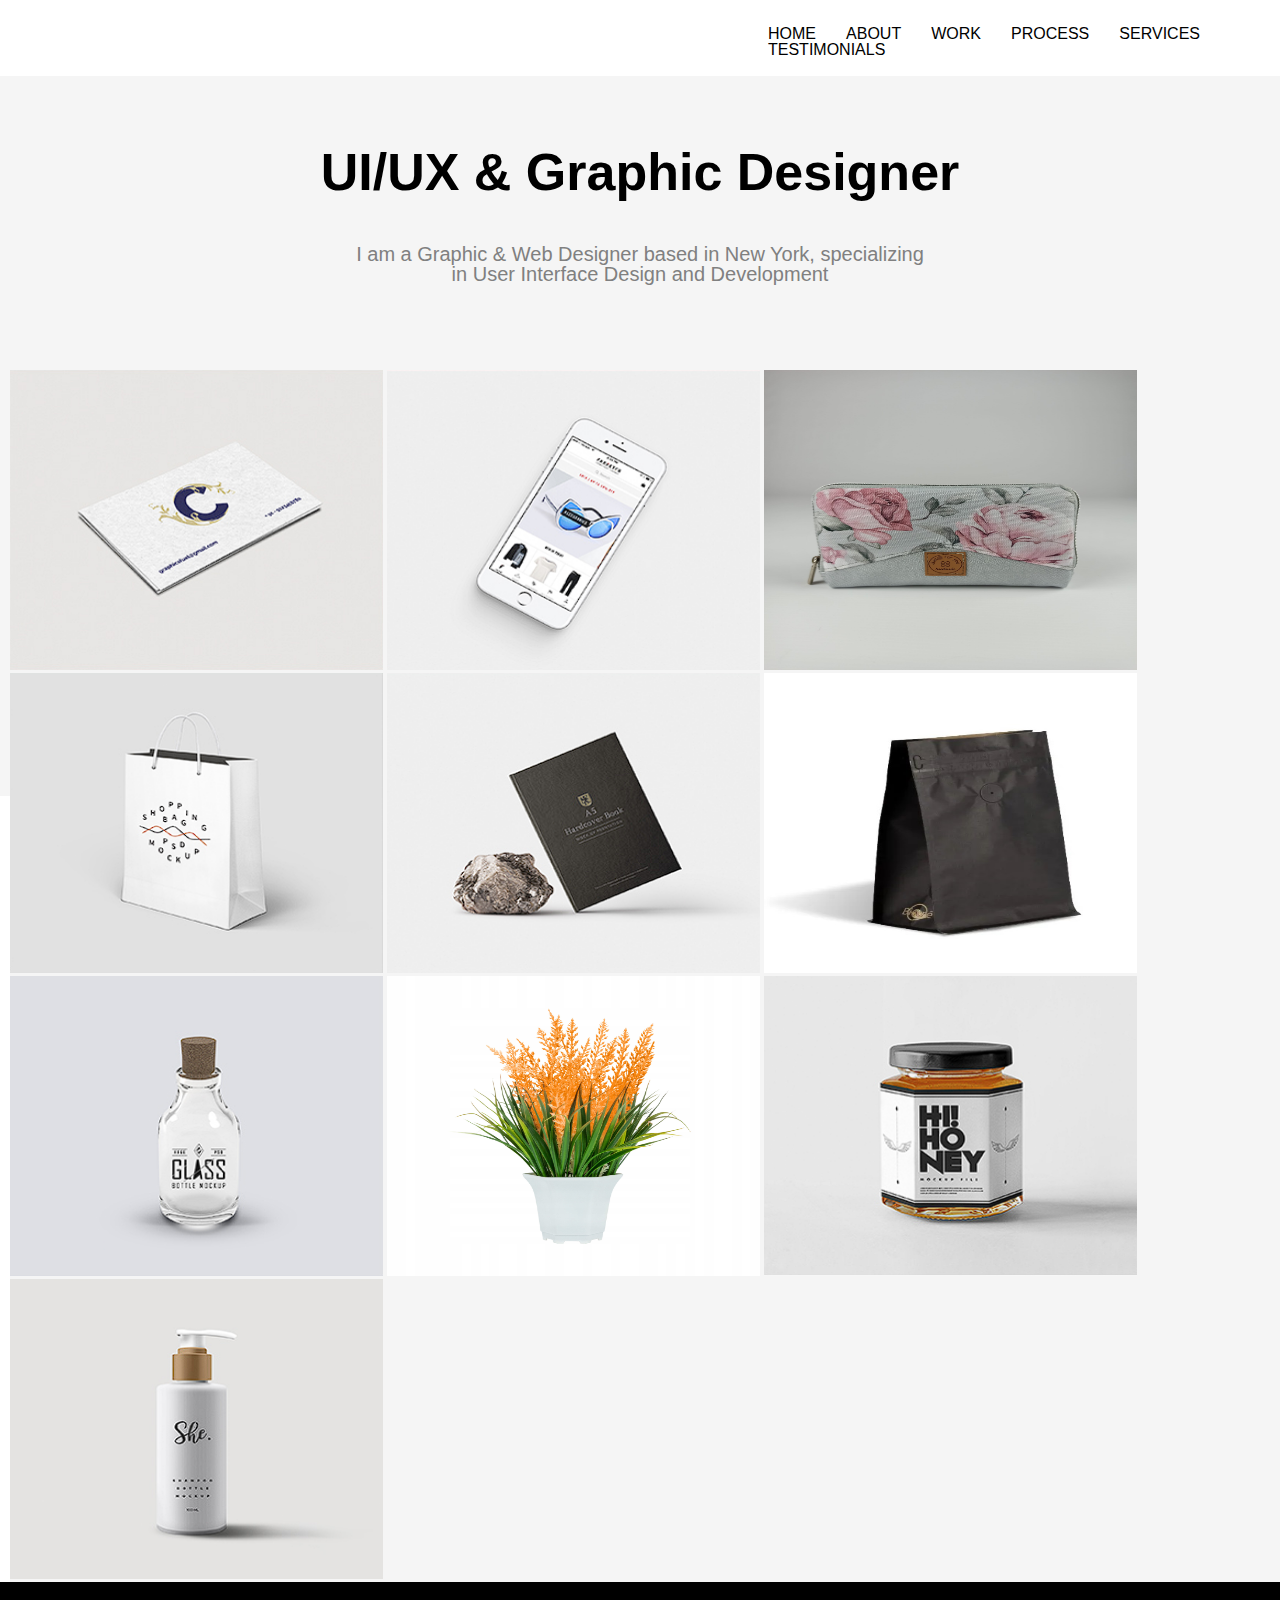
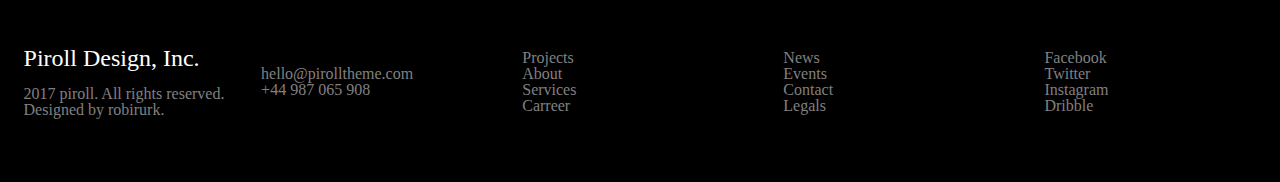
<file: home.html>
<!DOCTYPE html>
<html lang="en">
<head>
    <meta charset="UTF-8">
    <meta http-equiv="X-UA-Compatible" content="IE=edge">
    <meta name="viewport" content="width=device-width, initial-scale=1.0">
    <link rel="stylesheet" href="style.css">
    <title>HOME</title>
</head>
<body>
    <div id="hmain">
        <div id="hlink">
            <a href="home.html">HOME</a>
            <a href="">ABOUT</a>
            <a href="">WORK</a>
            <a href="">PROCESS</a>
            <a href="">SERVICES</a>
            <a href="">TESTIMONIALS</a>
        </div>
    <div id="hgallery">
<p id="grap">UI/UX & Graphic Designer</p>
<br>
<p id="grap2">I am a Graphic & Web Designer based in New York, specializing <br>in User Interface Design and Development</p>
<br>        
<div id="hpng">
            <img id="p2" src="image/2.png" alt="p2" width="373" height="300" />
            <img id="p3" src="image/3.png" alt="p3" width="373" height="300" />
            <img id="p9" src="image/9.png" alt="p9" width="373" height="300" />
            <img id="p4" src="image/4.png" alt="p4" width="373" height="300" />
            <img id="p5" src="image/5.png" alt="p5" width="373" height="300" />
            <img id="p1" src="image/1.png" alt="p1" width="373" height="300" />
            <img id="p6" src="image/6.png" alt="p6" width="373" height="300" />
            <img id="p10" src="image/10.png" alt="p10" width="373" height="300" />
            <img id="p7" src="image/7.png" alt="p7" width="373" height="300" />
            <img id="p8" src="image/8.png" alt="p8" width="373" height="300" />
            </div>
            <div id="footer">
                <div id="fot">
                <p id="pri">Piroll Design, Inc.</p><br>
                <p id="pri1">2017 piroll. All rights reserved. <br>Designed by robirurk.</p>
            </div>
                <p id="pri1">hello@pirolltheme.com <br>+44 987 065 908</p>
                <p id="pri1">Projects <br>About <br>Services <br>Carreer</p>
                <p id="pri1">News <br>Events <br>Contact <br>Legals</p>
                <p id="pri1">Facebook <br>Twitter <br>Instagram <br>Dribble</p>

           

              </div>
    </div>
</body>
</html>
</file>
<file: style.css>
html, body, div, span, applet, object, iframe,
h1, h2, h3, h4, h5, h6, p, blockquote, pre,
a, abbr, acronym, address, big, cite, code,
del, dfn, em, img, ins, kbd, q, s, samp,
small, strike, strong, sub, sup, tt, var,
b, u, i, center,
dl, dt, dd, ol, ul, li,
fieldset, form, label, legend,
table, caption, tbody, tfoot, thead, tr, th, td,
article, aside, canvas, details, embed, 
figure, figcaption, footer, header, hgroup, 
menu, nav, output, ruby, section, summary,
time, mark, audio, video {
	margin: 0;
	padding: 0;
	border: 0;
	font-size: 100%;
	font: inherit;
	vertical-align: baseline;
}
main{
	width: auto;
	height: auto;
}
/* HTML5 display-role reset for older browsers */
article, aside, details, figcaption, figure, 
footer, header, hgroup, menu, nav, section {
	display: block;
}
body {
	line-height: 1;
}
ol, ul {
	list-style: none;
}
blockquote, q {
	quotes: none;
}
blockquote:before, blockquote:after,
q:before, q:after {
	content: '';
	content: none;
}
table {
	border-collapse: collapse;
	border-spacing: 0;
}
a {
    color: black;
	text-decoration: none;
	font-size: 100%;
	padding-right: 5%;

}
 a:hover{
    color: #10C9C3;

 }
 #link{
    padding-left: 60%;
	padding-top: 2%;
	font-family: Trebuchet MS, sans-serif;

 }


 #con{
    background-color: 	#10C9C3;
    color: white;
    font-size: medium;
    height: 8%;
    width: 12%;
    border: none;
    text-align: center;
	margin-top: 1%;
	margin-left: 50%;
	font-family: OCR A Std, monospace;

 }
 #main{
	background-image: url("image/tlo.png");
	width: 100%;
	height: 960px;

 }
 #fir {
	color: black;
	font-size: 310%;
	margin-top: 15%;
	margin-left: 45%;
	font-family: Trebuchet MS, sans-serif;
 }
 #sec{
	color: white;
	font-size: 172%;
	padding-top: 1.5%;
	margin-left: 45%;
	font-family: Trebuchet MS, sans-serif;

 }
 #Aboutus{
	width: 100%;
	height: 300px;

 }
 #abo{
	font-family: Trebuchet MS, sans-serif;
	font-size: 280%;
	text-align: center;
	color: black;
	margin-top: 5%;
 }
 #divi{
color:grey;
text-align: center;
margin-top: 1%;
font-size: 160%;

 }
 #signature{
	display: block;
	margin-left: auto;
	margin-right: auto;
	width: 30%;
	height: auto;
 }
#proff{
	background-image: url("image/tlo2.png");
	width: 100%;
	height: 660px;
}
#pro{
	color: black;
	font-size: 290%;
	font-family: Trebuchet MS, sans-serif;
	padding-top: 10%;
	padding-left: 8%;
}
#ui{
	color: black;
	font-size: 140%;
	font-family: Trebuchet MS, sans-serif;
	padding-top: 3%;
	padding-left: 8%;
}
#line{
	display: flex;
	align-items: center;
	justify-content: center;
	height: 10px;
	width: 30%;
	background-color: grey;
	margin-bottom: -9.7px;
	margin-left: 8%;
}
#div.at-container {
	display: flex;
	align-items: center;
	justify-content: center;
	height: 100%;
	
}
#at-item {
	width: 20%; height: 10px; background-color:greenyellow; 
	animation-name: scale-in-hor-left;
	animation-duration: 3.2s;
	animation-timing-function: linear;
	animation-delay: 0s;
	animation-iteration-count: 1;
	animation-direction: normal;
	animation-fill-mode: none;
	margin-left: 8%;
}
@keyframes scale-in-hor-left {
		
	0% {
		transform:scaleX(0);
		transform-origin:0% 0%;
		opacity:1;
	}
	100% {
		transform:scaleX(1);
		transform-origin:0% 0%;
		opacity:1;
	}
}

#line2{
	display: flex;
	align-items: center;
	justify-content: center;
	height: 10px;
	width: 30%;
	background-color: grey;
	margin-bottom: -9.7px;
	margin-left: 8%;
}
#div.at-container2 {
	display: flex;
	align-items: center;
	justify-content: center;
	height: 100%;

}
#at-item2 {
	width: 25%; height: 10px; background-color:greenyellow; 
	
	animation-name: scale-in-hor-left;
	animation-duration: 3.2s;
	animation-timing-function: linear;
	animation-delay: 0s;
	animation-iteration-count: 1;
	animation-direction: normal;
	animation-fill-mode: none;
	margin-left: 8%;
}
@keyframes scale-in-hor-left {
		
	0% {
		transform:scaleX(0);
		transform-origin:0% 0%;
		opacity:1;
	}
	100% {
		transform:scaleX(1);
		transform-origin:0% 0%;
		opacity:1;
	}
}
#line3{
	display: flex;
	align-items: center;
	justify-content: center;
	height: 10px;
	width: 30%;
	background-color: grey;
	margin-bottom: -9.9px;
	margin-left: 8%;
}
#div.at-container3 {
	display: flex;
	align-items: center;
	justify-content: center;
	height: 100%;
}
#at-item3 {
	width: 15%; height: 10px; background-color:greenyellow; 
	
	animation-name: scale-in-hor-left;
	animation-duration: 3.2s;
	animation-timing-function: linear;
	animation-delay: 0s;
	animation-iteration-count: 1;
	animation-direction: normal;
	animation-fill-mode: none;
	margin-left: 8%;
}
@keyframes scale-in-hor-left {
		
	0% {
		transform:scaleX(0);
		transform-origin:0% 0%;
		opacity:1;
	}
	100% {
		transform:scaleX(1);
		transform-origin:0% 0%;
		opacity:1;
	}
}
#gallery{
	background-color: #10C9C3 ;
	width: 100%;
	height: 920px;
	background-color: grey;
}

.project-counter-wrp {
    background: #fff
}

.project-counter-wrp ul {
    list-style-type: none;
    display: flex;
}

.project-counter-wrp li {
    width: 100%;
    height: 100%;
    text-align: center;
    transition: 0.2s linear;
}

.project-counter-wrp li:hover {
    transform: scale(1.1);
}

.project-counter-wrp li:nth-child(1) {
    background:    #10C9C3;
	;
}

.project-counter-wrp li:nth-child(2) {
    background: #10C9C3;
}

.project-counter-wrp li:nth-child(3) {
    background: #10C9C3;
}

.project-counter-wrp li p.number {
    font-size: 230%;
    padding: 0;
    font-weight: bold;
}

.project-counter-wrp li p {
    color: rgba(255, 255, 255, 0.8);
    font-size: 125%;
    margin: 0;
    padding: 0;
    font-family: 'Open Sans';
}

.project-counter-wrp li span {
    width: 0;
    background: rgba(255, 255, 255, 0.8);
    height: 1%;
    display: block;
    margin: 0 auto;
}

.project-counter-wrp li i {
    vertical-align: middle;
    font-size: 350%;
    color: rgba(255, 255, 255, 0.8);
}
#png {
    overflow: hidden;
    width: 99%;
    height: 600px;
	background-color: grey;
	margin-left: auto;
	display: flex;
	justify-content: center;
	flex-direction: row;
	flex-wrap: wrap;
}
#png img {
    transition-duration: 3s;	

	width: 20%;
}
#png img:hover {
    transform: scale(1.2);
    -webkit-transform: scale(1.2);
    -moz-transform: scale(1.2);
    z-index: 0;
}
#load{
	text-align: center;
	display: block;
	margin-top: 2%;
	font-size: 150%;
	color: whitesmoke;

}
#yt{
	width: 100%;
	height: 800px;
	background-color: white;
}
#our{
	color: black;
	font-size: 340%;
	margin-top: 8%;
	margin-left: auto;
	margin-right: auto;
	font-family: Trebuchet MS, sans-serif;
	text-align: center;
}
#was{
	color: grey;
	font-size: 170%;
	padding-top: 1.5%;
	margin-left: auto;
	margin-right: auto;
	font-family: Trebuchet MS, sans-serif;
	text-align: center;
}
#cat{
	margin-top: 2%;
	margin-left: auto;
	margin-right: auto;
	display: block;
	width: 70%;
	height: 600px;
}
.grid-container {
	display: grid;
	grid-template-columns: repeat(4, 1fr);
	grid-gap: 5%; 
	width: 100%;
	background-color:  #f5f5f5;
	height: 500px;
  }
  
  .item {
	display: flex;
	flex-direction: column;
	justify-content: center;
	align-items: center;
	padding-top: 5%;
	width: auto;
	height: auto;
  }
  
  .item img {
	width: 12%;
	height: 20%;
  }
  
  .item p {
	margin-top: 5%;
	text-align: center;
	color: gray;
  }
  #nag{
	color: black;
	font-weight: bold;
  }
#out{
	width: 100%;
	height: 450px;
	color: white;
	background-color:  #10C9C3;
	margin-left: auto;
	margin-right: auto;
	text-align: center;

}
#ou1{
	padding-top: 5%;
	font-size: 255%;
	font-family: 'Franklin Gothic Medium', 'Arial Narrow', Arial, sans-serif;
	
}
#ou2{
	padding-top: 2%;
	font-family: 'Franklin Gothic Medium', 'Arial Narrow', Arial, sans-serif;
}
.lds-ellipsis {
	display: inline-block;
	position: relative;
	width: 80px;
	height: 80px;
	
  }
  .lds-ellipsis div {
	position: absolute;
	top: 33px;
	width: 8px;
	height: 8px;
	border-radius: 50%;
	background: #fff;
	animation-timing-function: cubic-bezier(0, 1, 1, 0);
  }
  .lds-ellipsis div:nth-child(1) {
	left: 8px;
	animation: lds-ellipsis1 1s infinite;
  }
  .lds-ellipsis div:nth-child(2) {
	left: 8px;
	animation: lds-ellipsis2 1s infinite;
  }
  .lds-ellipsis div:nth-child(3) {
	left: 32px;
	animation: lds-ellipsis2 1s infinite;
  }
  .lds-ellipsis div:nth-child(4) {
	left: 56px;
	animation: lds-ellipsis3 1s infinite;
  }
  @keyframes lds-ellipsis1 {
	0% {
	  transform: scale(0);
	}
	100% {
	  transform: scale(1);
	}
  }
  @keyframes lds-ellipsis3 {
	0% {
	  transform: scale(1);
	}
	100% {
	  transform: scale(0);
	}
  }
  @keyframes lds-ellipsis2 {
	0% {
	  transform: translate(0, 0);
	}
	100% {
	  transform: translate(24px, 0);
	}
  }
  #log{
	display: grid;
	grid-template-columns: repeat(5, 1fr);
	grid-gap: 2%; 
	width: 100%;
	background-color:  white;
	height: 200px;
  }
  .item1 {
	display: flex;
	flex-direction: column;
	justify-content: center;
	align-items: center;
	padding-top: 5%;
  }
  
  .item1 img {
	width: 45%;
	height:45%;
  }
  #last{
	background-color: #f5f5f5;
	width: 100%;
	height: 700px;
	display: flex;
	flex-direction: column;
  }
  #ne{
	text-align: center;
	font-size: 350%;
	padding-top: 3%;
	color:black;
	font-family: 'Franklin Gothic Medium', 'Arial Narrow', Arial, sans-serif;
  }
  #ne1{
	text-align: center;
	font-size: 150%;
	padding-top: 1%;
	color:grey;
  }
  #typ{
	padding: 2%;
	text-align: center;

	 
}
  #name{
	width: 25%;
	height: 14%; 
	border: 0px;
	font-size: 102%;
  }
  #email{
	width: 25%;
	height: 14%; 
	border: 0px;
	font-size: 102%;
  }
  #title{
	width: 52.5%;
	height: 14%;
	margin-top: 1%;
	border: 0px;
	font-size: 102%;
  }
  #com{
	width: 52.5%;
	height: 60%;
	margin-top: 1%;
	border: 0px;
	resize: none;
	font-size: 102%;
  }
  #sen{
	background-color: 	#10C9C3;
    color: white;
    font-size: medium;
    height: 30%;
    width: 12%;
    border: none;
    text-align: center;
	margin-top: 2%;
	margin-left: auto;
	margin-right: auto;
	font-family: 'Franklin Gothic Medium';
  }
#footer{
	width: 100%;
	height: 200px;
	background-color: black;
	display: grid;
	grid-template-columns: repeat(5, 1fr);
	grid-gap: 2%; 
	align-items: center;
	
}
#fot{
	padding-left: 10%;
}
#pri{
	color: white;
	font-size: 150%;
}
#pri1{
	color: grey;
	
}


/*home*/
#hgallery{
	background-color: #10C9C3 ;
	width: 100%;
	height: 720px;
	background-color: #f5f5f5;
	
}

#hpng {
	padding-top: 70px;
    overflow: hidden;
    width: auto;
    height: auto;
	background-color:  #f5f5f5 ;
	margin-left: 10px;
	

}
#hpng img {
    transition-duration: 3s;

    display: inline-block;
}
#hpng img:hover {
    transform: scale(1.2);
    -webkit-transform: scale(1.2);
    -moz-transform: scale(1.2);
    z-index: 0;
}
#hmain{
	background-color: white;
	width: auto;

}
#grap{
	font-family: Trebuchet MS, sans-serif;
	font-size: 52px;
	font-weight: 800;
	text-align: center;
	color: black;
	padding-top: 70px;
}
#grap2{
	font-family: Trebuchet MS, sans-serif;
	font-size: 20px;
	font-weight: 300;
	text-align: center;
	color: grey;
	padding-top: 30px;
}
#hlink{
    padding-left: 60%;
	padding-top: 2%;
	font-family: Trebuchet MS, sans-serif;
	width: auto;
	height: 50px;


 }

 @media screen and (max-width: 500px) {
	.grid-container {
		display: grid;
		grid-template-columns: repeat(2, 1fr);
		grid-gap: 5%; 
		width: 100%;
		background-color:  #f5f5f5;
		height: 800px;
	  }
	  
	  .item {
		display: flex;
		flex-direction: column;
		justify-content: center;
		align-items: center;
		padding-top: 5%;
		width: auto;
		height: auto;
	  }
	  
	  .item img {
		width: 12%;
		height: 20%;
	  }
	  
	  .item p {
		margin-top: 5%;
		text-align: center;
		color: gray;
	  }
	  #footer{
		width: 100%;
		height: 300px;
		background-color: black;
		display: grid;
		grid-template-columns: repeat(3, 1fr);
		grid-gap: 2%; 
		align-items: center;
		
	}
	#fot{
		padding-left: 10%;
	}
	#pri{
		color: white;
		font-size: 150%;
	}
	#pri1{
		color: grey;
		
	}
	#out{
		width: 100%;
		height: 550px;
		color: white;
		background-color:  #10C9C3;
		margin-left: auto;
		margin-right: auto;
		text-align: center;
	
	}
	#cat{
		margin-left: auto;
		margin-right: auto;
		display: block;
		width: 70%;
		height: 500px;
	}
	
	#png {
    overflow: hidden;
    width: 99%;
    height: 300px;
	background-color: grey;
	margin-left: auto;
	display: flex;
	justify-content: center;
	flex-direction: row;
	flex-wrap: wrap;
}
#png img {
    transition-duration: 3s;	

	width: 20%;
	height:20%;
}
#png img:hover {
    transform: scale(1.2);
    -webkit-transform: scale(1.2);
    -moz-transform: scale(1.2);
    z-index: 0;
}
#gallery{
	background-color: #10C9C3 ;
	width: 100%;
	height: 500px;
	background-color: grey;
}
#log{
	display: grid;
	grid-template-columns: repeat(3, 1fr);
	grid-gap: 2%; 
	width: 100%;
	background-color:  white;
	height: 200px;
  }
  .item1 {
	display: flex;
	flex-direction: column;
	justify-content: center;
	align-items: center;
	padding-top: 5%;
  }
  
  .item1 img {
	width: 45%;
	height:45%;
  }
  #signature{
	display: block;
	margin-left: auto;
	margin-right: auto;
	width: 70%;
	height: auto;
 }
 #con{
    background-color: 	#10C9C3;
    color: white;
    font-size: medium;
    height: 8%;
    width: 20%;
    border: none;
    text-align: center;
	margin-top: 1%;
	margin-left: 50%;
	font-family: OCR A Std, monospace;
 }
 #sen{
	background-color: 	#10C9C3;
    color: white;
    font-size: medium;
    height: 30%;
    width: 30%;
    border: none;
    text-align: center;
	margin-top: 2%;
	margin-left: auto;
	margin-right: auto;
	font-family: 'Franklin Gothic Medium';
  }
  a {
    color: black;
	text-decoration: none;
	font-size: 100%;
	padding-right: 1%;

}
 a:hover{
    color: #10C9C3;

 }
 #link{
    padding-left: 1%;
	padding-top: 2%;
	font-family: Trebuchet MS, sans-serif;

 }
 #proff{
	background-image: url("image/tlo2.png");
	width: 100%;
	height: 400px;
}
  }
</file>
